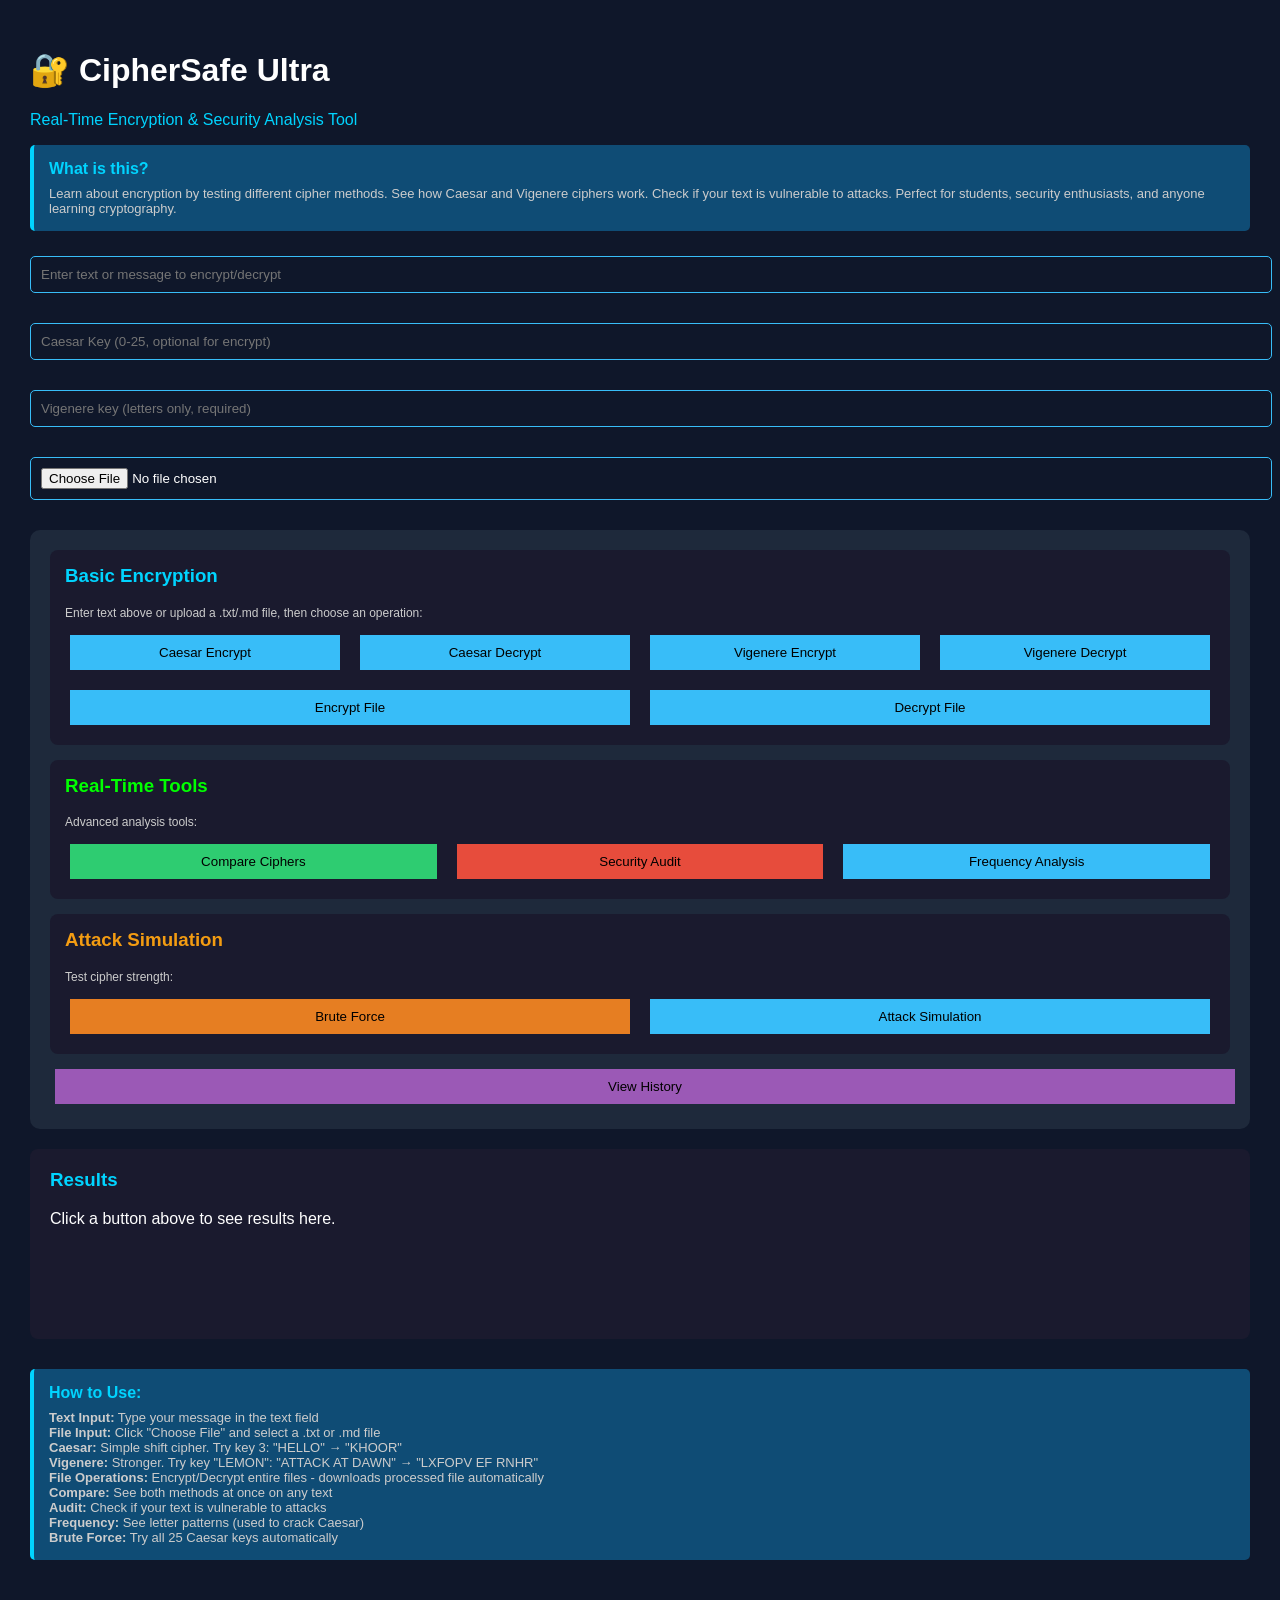
<file: frontend/index.html>
<!DOCTYPE html>
<html>
<head>
  <meta charset="UTF-8" />
  <meta name="viewport" content="width=device-width, initial-scale=1.0" />
  <title>CipherSafe Ultra - Real-Time Encryption</title>
  <link rel="stylesheet" href="style.css" />
  <style>
    .use-case { background: #0f4c75; padding: 15px; border-left: 4px solid #00d4ff; margin: 15px 0; border-radius: 5px; }
    .use-case h4 { margin: 0 0 8px 0; color: #00d4ff; }
    .use-case p { margin: 0; font-size: 13px; color: #ccc; }
    .input-group { display: flex; flex-direction: column; gap: 10px; margin-bottom: 20px; }
    .input-group input { padding: 10px; border: 1px solid #38bdf8; border-radius: 5px; background: #0f172a; color: white; }
    .button-row { display: flex; gap: 10px; flex-wrap: wrap; }
    .button-row button { flex: 1; min-width: 120px; }
    .results { background: #1a1a2e; padding: 20px; border-radius: 8px; margin-top: 20px; min-height: 150px; }
    .results h3 { margin-top: 0; color: #00d4ff; }
    .results pre { white-space: pre-wrap; color: #00ff00; }
  </style>
</head>
<body>
  <div class="app">
    <div class="main">
      <h1>🔐 CipherSafe Ultra</h1>
      <p style="color: #00d4ff;">Real-Time Encryption & Security Analysis Tool</p>

      <div class="use-case">
        <h4>What is this?</h4>
        <p>Learn about encryption by testing different cipher methods. See how Caesar and Vigenere ciphers work. Check if your text is vulnerable to attacks. Perfect for students, security enthusiasts, and anyone learning cryptography.</p>
      </div>

      <div class="input-group">
        <input id="text" placeholder="Enter text or message to encrypt/decrypt" />
        <input id="key" placeholder="Caesar Key (0-25, optional for encrypt)" />
        <input id="vigenereKey" placeholder="Vigenere key (letters only, required)" />
        <input type="file" id="fileInput" accept=".txt,.md" />
      </div>

      <div class="card">
        <div style="background: #1a1a2e; padding: 15px; border-radius: 8px; margin-bottom: 15px;">
          <h3 style="margin-top: 0; color: #00d4ff;">Basic Encryption</h3>
          <p style="font-size: 12px; color: #ccc; margin-bottom: 10px;">Enter text above or upload a .txt/.md file, then choose an operation:</p>
          <div class="button-row">
            <button onclick="encrypt()">Caesar Encrypt</button>
            <button onclick="decrypt()">Caesar Decrypt</button>
            <button onclick="vigenereEncrypt()">Vigenere Encrypt</button>
            <button onclick="vigenereDecrypt()">Vigenere Decrypt</button>
          </div>
          <div class="button-row" style="margin-top: 10px;">
            <button onclick="encryptFile()">Encrypt File</button>
            <button onclick="decryptFile()">Decrypt File</button>
          </div>
        </div>

        <div style="background: #1a1a2e; padding: 15px; border-radius: 8px; margin-bottom: 15px;">
          <h3 style="margin-top: 0; color: #00ff00;">Real-Time Tools</h3>
          <p style="font-size: 12px; color: #ccc; margin-bottom: 10px;">Advanced analysis tools:</p>
          <div class="button-row">
            <button onclick="compare()" style="background: #2ecc71;">Compare Ciphers</button>
            <button onclick="audit()" style="background: #e74c3c;">Security Audit</button>
            <button onclick="frequency()">Frequency Analysis</button>
          </div>
        </div>

        <div style="background: #1a1a2e; padding: 15px; border-radius: 8px;">
          <h3 style="margin-top: 0; color: #f39c12;">Attack Simulation</h3>
          <p style="font-size: 12px; color: #ccc; margin-bottom: 10px;">Test cipher strength:</p>
          <div class="button-row">
            <button onclick="brute()" style="background: #e67e22;">Brute Force</button>
            <button onclick="simulate()">Attack Simulation</button>
          </div>
        </div>

        <button onclick="go()" style="width: 100%; margin-top: 15px; background: #9b59b6;">View History</button>
      </div>

      <div class="results">
        <h3>Results</h3>
        <div id="out">Click a button above to see results here.</div>
      </div>

      <div class="use-case" style="margin-top: 30px;">
        <h4>How to Use:</h4>
        <p><strong>Text Input:</strong> Type your message in the text field</p>
        <p><strong>File Input:</strong> Click "Choose File" and select a .txt or .md file</p>
        <p><strong>Caesar:</strong> Simple shift cipher. Try key 3: "HELLO" → "KHOOR"</p>
        <p><strong>Vigenere:</strong> Stronger. Try key "LEMON": "ATTACK AT DAWN" → "LXFOPV EF RNHR"</p>
        <p><strong>File Operations:</strong> Encrypt/Decrypt entire files - downloads processed file automatically</p>
        <p><strong>Compare:</strong> See both methods at once on any text</p>
        <p><strong>Audit:</strong> Check if your text is vulnerable to attacks</p>
        <p><strong>Frequency:</strong> See letter patterns (used to crack Caesar)</p>
        <p><strong>Brute Force:</strong> Try all 25 Caesar keys automatically</p>
      </div>
    </div>
  </div>

  <script src="script.js"></script>
</body>
</html>
</file>
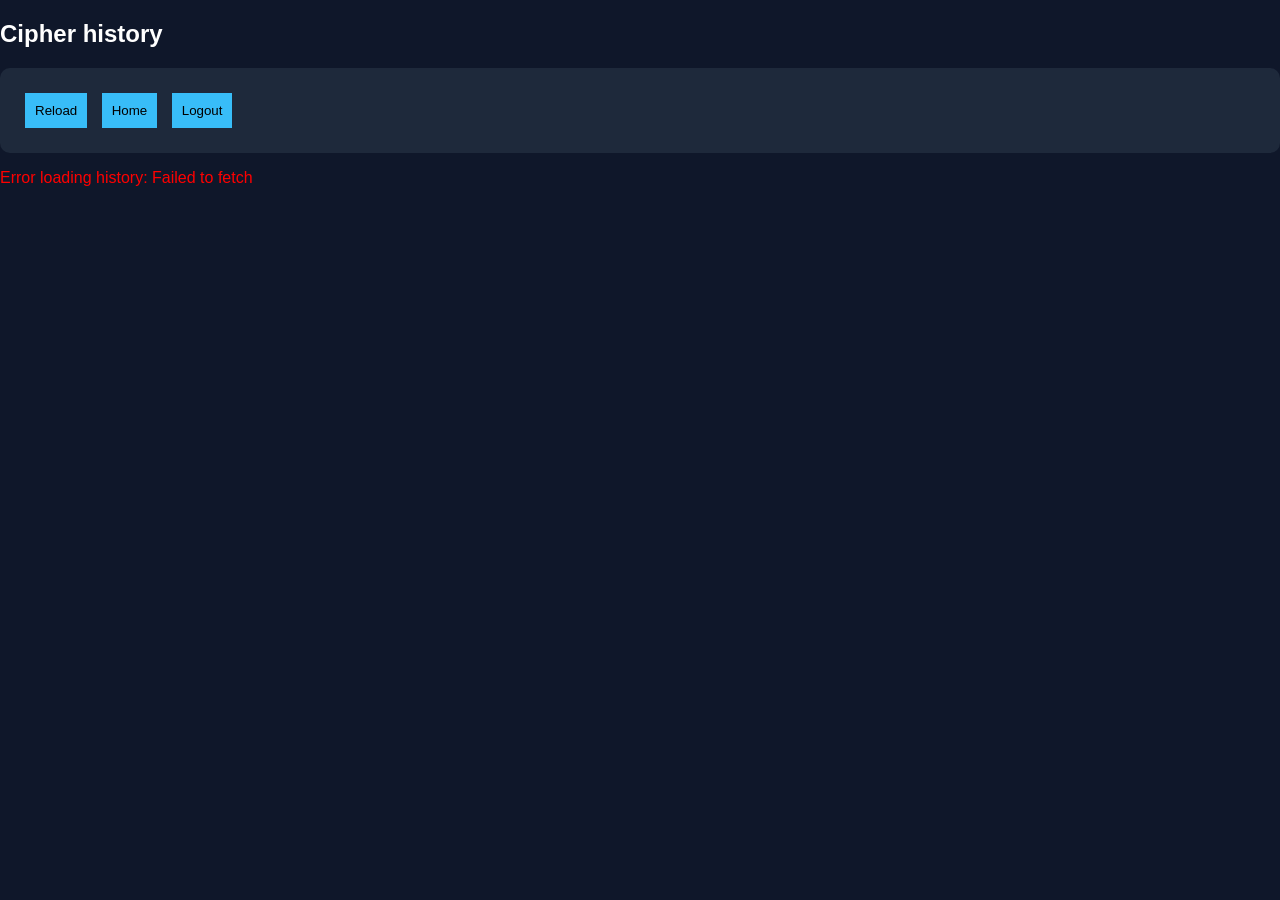
<file: frontend/dashboard.html>
<!DOCTYPE html>
<html>
<head>
<title>Dashboard</title>
<link rel="stylesheet" href="style.css">
</head>
<body>

<h2>Cipher history</h2>
<div class="card">
  <button onclick="loadHistory()">Reload</button>
  <button onclick="goBack()">Home</button>
  <button onclick="logout()">Logout</button>
</div>

<div id="data"></div>

<script>
const api = "http://127.0.0.1:5000";

function assertLoggedIn() {
  if (!localStorage.getItem("cipherUser")) {
    window.location.href = "login.html";
  }
}

async function loadHistory() {
  // assertLoggedIn(); // History is public

  try {
    const res = await fetch(api + "/history");
    if (!res.ok) {
      document.getElementById("data").innerHTML = "<p style='color: red;'>Failed to load history.</p>";
      return;
    }
    
    const data = await res.json();
    if (!Array.isArray(data) || data.length === 0) {
      document.getElementById("data").innerHTML = "<p>No history yet.</p>";
      return;
    }

    const html = data
      .map(item => {
        const timestamp = item[4] ? new Date(item[4]).toLocaleString() : 'Unknown';
        return `<div class='history-item' style='margin: 10px 0; padding: 10px; background: #1e293b; border-radius: 5px;'>
          <small>${timestamp}</small><br>
          <strong>Original:</strong> ${item[1]}<br>
          <strong>Encrypted:</strong> ${item[2]}<br>
          <strong>Key:</strong> ${item[3]}
        </div>`;
      })
      .join("");

    document.getElementById("data").innerHTML = html;
  } catch (err) {
    document.getElementById("data").innerHTML = "<p style='color: red;'>Error loading history: " + err.message + "</p>";
  }
}

function goBack() {
  window.location.href = "index.html";
}

function logout() {
  localStorage.removeItem("cipherUser");
  window.location.href = "login.html";
}

loadHistory();
</script>

</body>
</html>
</file>
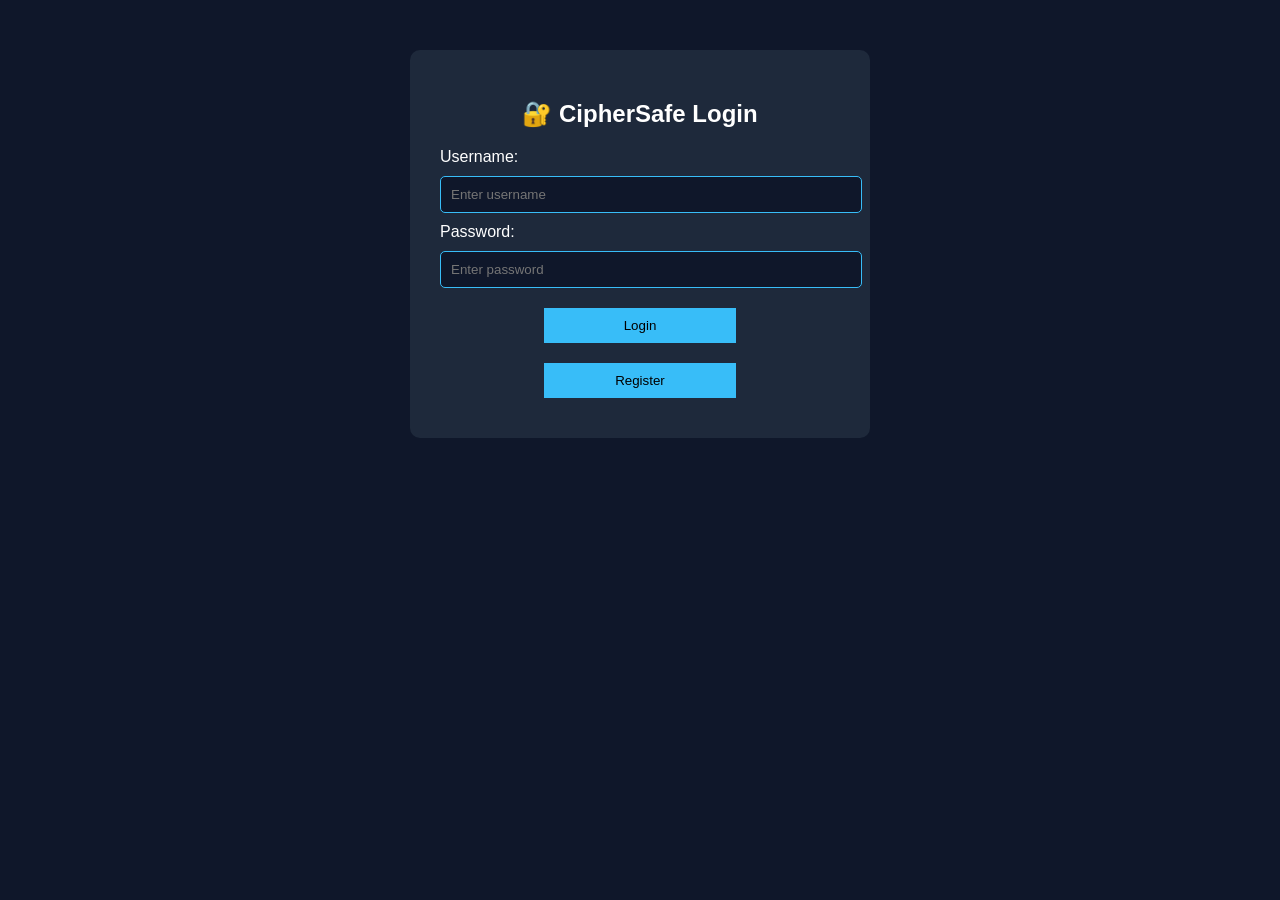
<file: frontend/login.html>
<!DOCTYPE html>
<html>
<head>
<meta charset="UTF-8">
<meta name="viewport" content="width=device-width, initial-scale=1.0">
<title>CipherSafe - Login</title>
<link rel="stylesheet" href="style.css">
<style>
  .login-container {
    max-width: 400px;
    margin: 50px auto;
    padding: 30px;
    background: #1e293b;
    border-radius: 10px;
  }
  .login-container h2 {
    text-align: center;
    margin-bottom: 20px;
  }
  .login-container input {
    width: 100%;
    margin: 10px 0;
    padding: 10px;
    border: 1px solid #38bdf8;
    border-radius: 5px;
    background: #0f172a;
    color: white;
  }
  .login-container button {
    width: 48%;
    margin: 10px 1%;
    padding: 10px;
  }
  .button-group {
    text-align: center;
  }
</style>
</head>
<body>

<div class="login-container">
<h2>🔐 CipherSafe Login</h2>

<label for="user">Username:</label>
<input id="user" type="text" placeholder="Enter username"><br>

<label for="pass">Password:</label>
<input id="pass" type="password" placeholder="Enter password"><br>

<div class="button-group">
  <button onclick="login()">Login</button>
  <button onclick="register()">Register</button>
</div>
</div>

<script src="auth.js"></script>

</body>
</html>
</file>
<file: frontend/style.css>
body {
    margin:0;
    font-family:Arial;
    background:#0f172a;
    color:white;
}

.app { display:flex; }

.sidebar {
    width:220px;
    background:#020617;
    padding:20px;
}

.main { flex:1; padding:30px; }

.card {
    background:#1e293b;
    padding:20px;
    border-radius:10px;
}

input {
    width:100%;
    padding:10px;
    margin:10px 0;
}

button {
    padding:10px;
    margin:5px;
    background:#38bdf8;
    border:none;
    cursor:pointer;
}

#output {
    margin-top:20px;
    background:#1e293b;
    padding:15px;
    border-radius:10px;
}

#meter {
    margin-top:10px;
    font-weight:bold;
}
</file>
